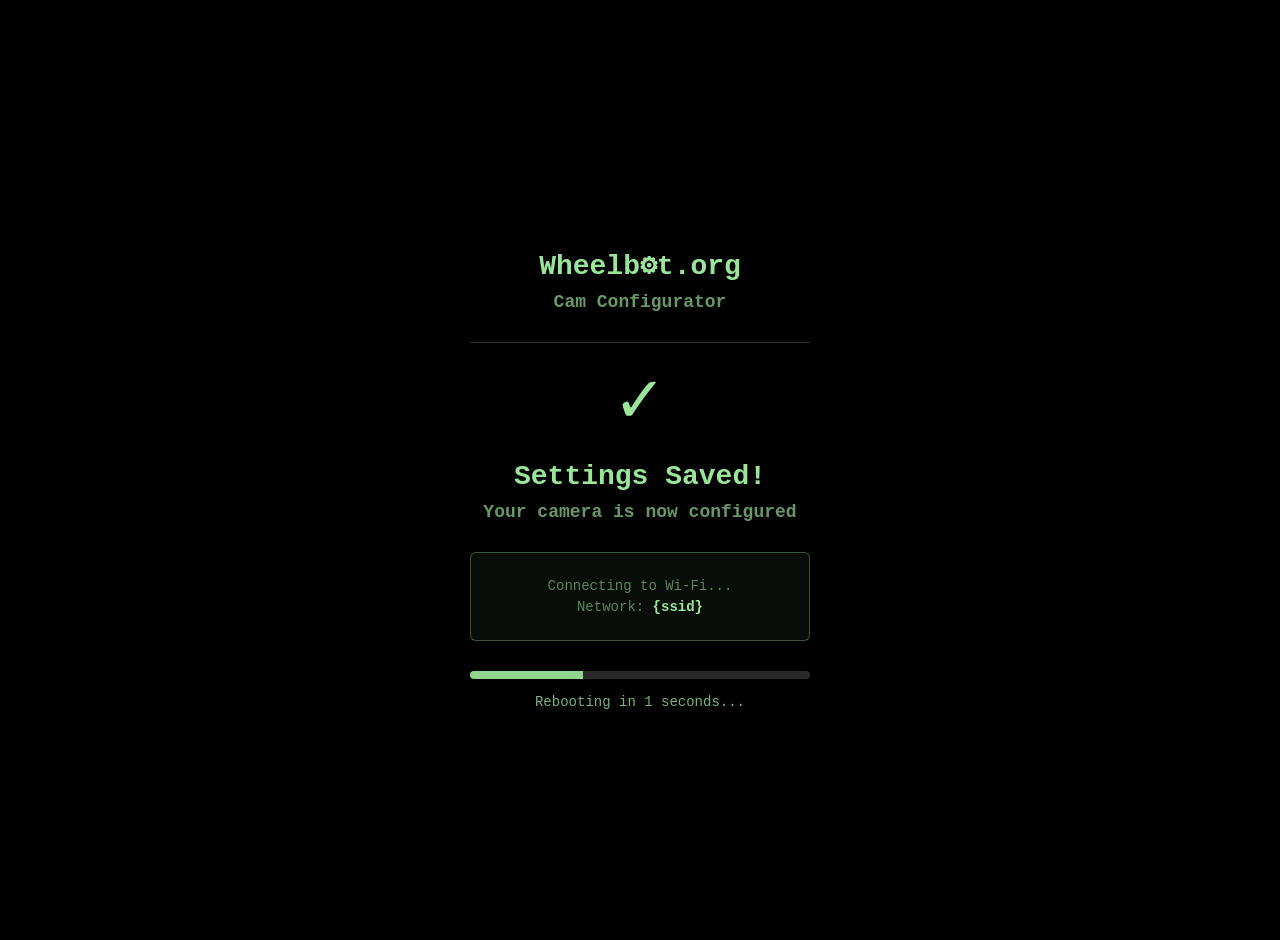
<file: data/success.html>
<!DOCTYPE html>
<html lang="en">
<head>
    <meta charset="UTF-8">
    <meta name="viewport" content="width=device-width, initial-scale=1.0">
    <title>Wheelb⚙t - Settings Saved</title>
    <link rel="icon" type="image/svg+xml" href="favicon.svg">
    <link rel="alternate icon" href="favicon.png">
    <link rel="stylesheet" href="style.css">
    <script src="success.js" defer></script>
</head>
<body>
    <div class="container">
        <h1>Wheelb⚙t.org</h1>
        <h2>Cam Configurator</h2>
        <hr>
        <div class="success-icon">✓</div>
        <h1>Settings Saved!</h1>
        <h2>Your camera is now configured</h2>
        
        <div class="info-box">
            <p>Connecting to Wi-Fi...</p>
            <p class="ssid-display">Network: <strong id="saved-ssid">{ssid}</strong></p>
        </div>
        
        <div class="progress-container">
            <div class="progress-bar">
                <div class="progress-fill" id="progress-fill"></div>
            </div>
            <p class="countdown" id="countdown">Rebooting in 3 seconds...</p>
        </div>
    </div>
</body>
</html>
</file>
<file: data/style.css>
body {
    background-color: #000;
    color: rgba(170, 255, 170, 0.5);
    font: 16px monospace;
    margin: 0;
    padding: 20px;
    display: flex;
    justify-content: center;
    align-items: center;
    min-height: 100vh;
}

.container {
    padding: 30px;
    border-radius: 8px;
    width: 100%;
    max-width: 400px;
    box-sizing: border-box;
    text-align: center;
}

h1 {
    color: rgba(170, 255, 170, 0.9);
    font-size: 28px;
    text-align: center;
    margin-bottom: 10px;
}

h2 {
    color: rgba(170, 255, 170, 0.6);
    font-size: 18px;
    text-align: center;
    margin-bottom: 30px;
    margin-top: 0px;
}

form {
    display: flex;
    flex-direction: column;
}

hr {
    border: none;
    border-top: 1px solid rgba(170, 255, 170, 0.2);
    margin: 20px 0;
}

label {
    font-weight: 500;
    margin-bottom: 5px;
    color: rgba(170, 255, 170, 0.7);
}

input[type="text"],
input[type="password"],
select {
    padding: 12px;
    border: 2px solid rgba(82, 82, 82, 0.5);
    border-radius: 6px;
    margin-bottom: 15px;
    font-size: 16px;
    width: 100%;
    box-sizing: border-box;
    background-color: rgba(0, 0, 0, 0.3);
    color: rgba(170, 255, 170, 0.9);
    transition: border-color 0.2s, box-shadow 0.2s, background-color 0.2s;
}

input:focus, select:focus {
    border: 3px solid rgba(170, 255, 170, 1);
    outline: none;
    box-shadow: 0 0 0 3px rgba(170, 255, 170, 0.2);
    background-color: rgba(0, 0, 0, 0.5);
}

::placeholder {
    color: rgba(170, 255, 170, 0.4);
}

.info {
    font-size: 12px;
    color: rgba(170, 255, 170, 0.4);
    margin-bottom: 15px;
}

button {
    background-color: rgba(82, 82, 82, 0.5);
    color: white;
    padding: 14px;
    border: none;
    border-radius: 6px;
    font-size: 16px;
    font-weight: 600;
    cursor: pointer;
    transition: background-color 0.2s;
}

button:hover {
    background-color: rgba(170, 255, 170, 0.7);
}

.select-wrapper {
    position: relative;
}

select {
    width: 100%;
    padding: 12px;
    font-size: 16px;
    box-sizing: border-box;
}

select.has-spinner {
    padding: 12px 12px 12px 42px;
}

.select-spinner {
    position: absolute;
    left: 12px;
    top: 40%;
    width: 18px;
    height: 18px;
    border: 2px solid rgba(82, 82, 82, 0.5);
    border-top-color: rgba(170, 255, 170, 0.8);
    border-radius: 50%;
    animation: spin 0.8s linear infinite;
    transform: translateY(-50%);
    pointer-events: none;
}

.select-spinner.hidden {
    display: none;
}

.success-icon {
    font-size: 64px;
    color: rgba(170, 255, 170, 0.9);
    margin-bottom: 20px;
    animation: scaleIn 0.5s ease-out;
}

.error-icon {
    font-size: 64px;
    color: rgba(255, 170, 170, 0.9);
    margin-bottom: 20px;
    animation: scaleIn 0.5s ease-out;
}

.info-box {
    background: rgba(170, 255, 170, 0.05);
    border: 1px solid rgba(170, 255, 170, 0.3);
    border-radius: 6px;
    padding: 20px;
    margin-bottom: 30px;
}

.info-box p {
    margin: 5px 0;
    font-size: 14px;
}

.error-box {
    background: rgba(255, 170, 170, 0.05);
    border: 1px solid rgba(255, 170, 170, 0.3);
    border-radius: 6px;
    padding: 20px;
    margin-bottom: 30px;
}

.error-box p {
    margin: 5px 0;
    font-size: 14px;
    color: rgba(255, 170, 170, 0.9);
}

.ssid-display {
    font-size: 16px;
    margin-top: 10px;
}

.ssid-display strong {
    color: rgba(170, 255, 170, 0.9);
}

.progress-container {
    margin-top: 20px;
}

.progress-bar {
    width: 100%;
    height: 8px;
    background: rgba(82, 82, 82, 0.5);
    border-radius: 4px;
    overflow: hidden;
    margin-bottom: 15px;
}

.progress-fill {
    height: 100%;
    background: rgba(170, 255, 170, 0.8);
    width: 0%;
    transition: width 0.1s linear;
}

.countdown {
    font-size: 14px;
    color: rgba(170, 255, 170, 0.7);
    margin: 0;
}

@keyframes spin {
    to { transform: translateY(-50%) rotate(360deg); }
}

@keyframes scaleIn {
    from {
        transform: scale(0);
        opacity: 0;
    }
    to {
        transform: scale(1);
        opacity: 1;
    }
}
</file>
